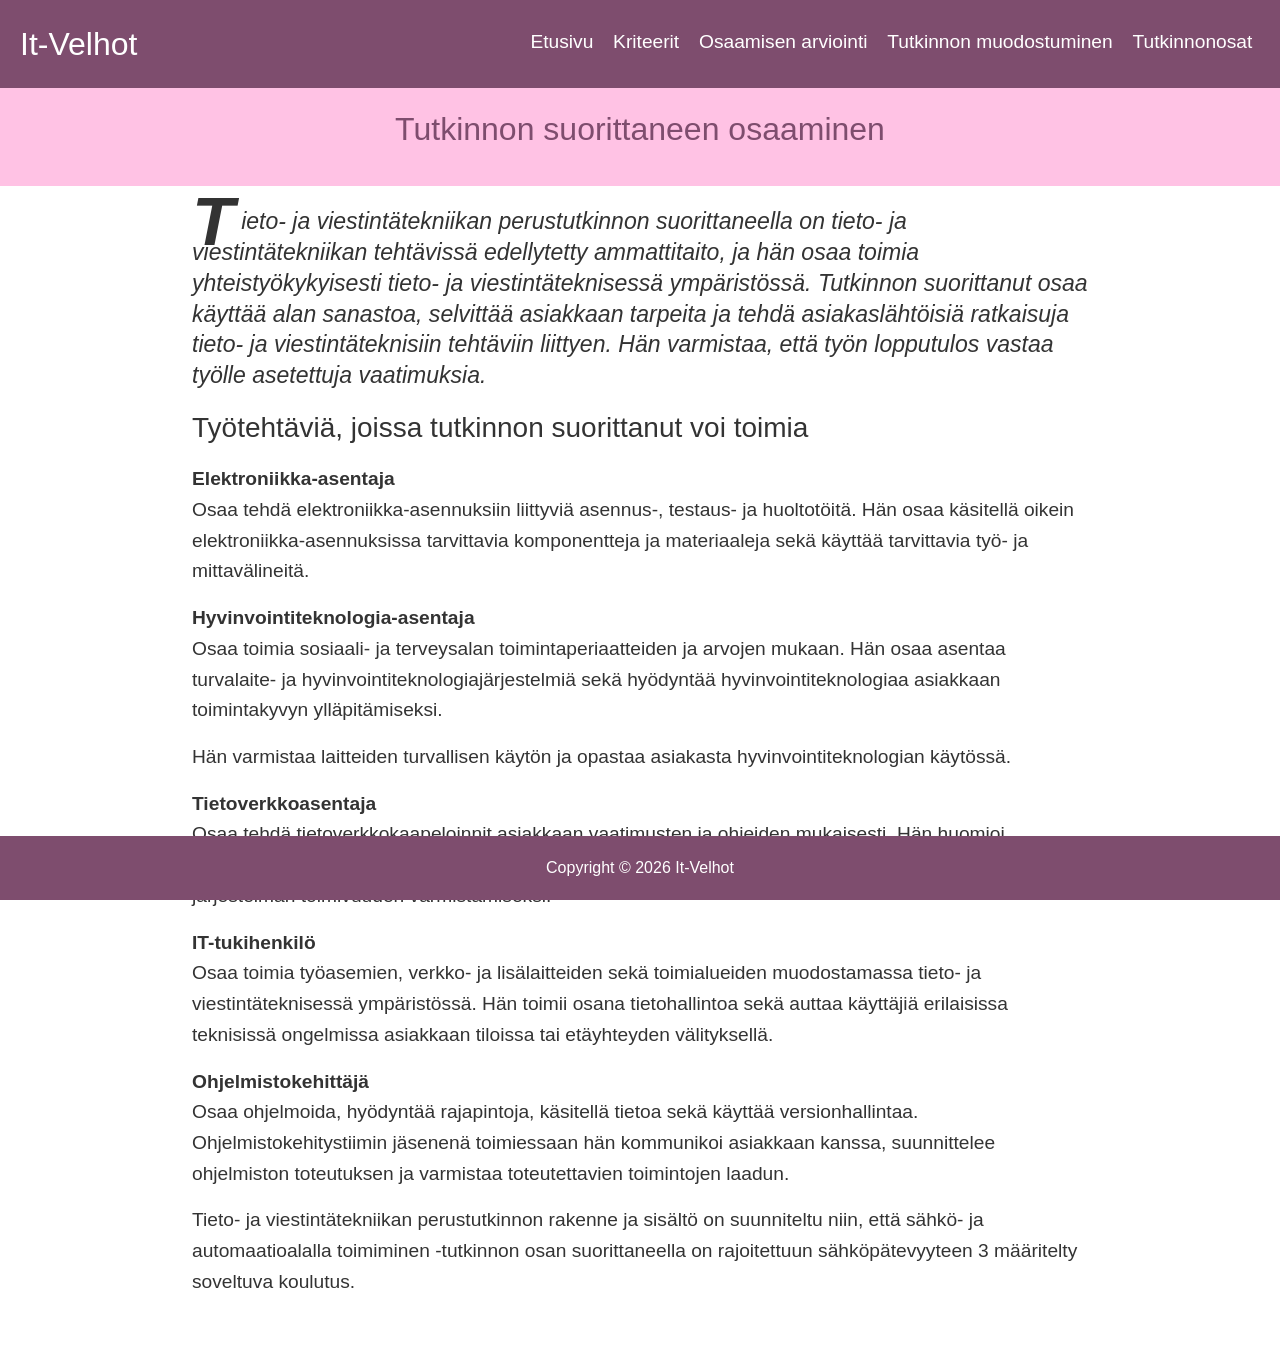
<file: index.html>
<!DOCTYPE html>
<html lang="fi">
<head>
    <meta charset="UTF-8">
    <meta name="viewport" content="width=device-width, initial-scale=1.0">
    <title>Tutkinnon suorittaneen osaaminen</title>
    <link href="https://cdn.jsdelivr.net/npm/bootstrap@5.3.8/dist/css/bootstrap.min.css" rel="stylesheet" integrity="sha384-sRIl4kxILFvY47J16cr9ZwB07vP4J8+LH7qKQnuqkuIAvNWLzeN8tE5YBujZqJLB" crossorigin="anonymous">
    <link rel="stylesheet" href="./style.css">
</head>
<body>

    <header>
        <div class="logo">
            <span>It-Velhot</span>
        </div>
        <nav class="v-center">
            <a href="etusivu.html">Etusivu</a>
            <a href="kriteerit.html">Kriteerit</a>
            <a href="osaamisen-arviointi.html">Osaamisen arviointi</a>
            <a href="tutkinnon-muodostuminen.html">Tutkinnon muodostuminen</a>
            <a href="tutkinnonosat.html">Tutkinnonosat</a>
        </nav>
    </header>
    
    <main>
        <section class="showcase">
            <h2>Tutkinnon suorittaneen osaaminen</h2>
        </section>

        <section>
            <p class="ingressi">
            Tieto- ja viestintätekniikan perustutkinnon suorittaneella on tieto- ja viestintätekniikan tehtävissä edellytetty ammattitaito, ja hän osaa toimia yhteistyökykyisesti tieto- ja viestintäteknisessä ympäristössä. 
            Tutkinnon suorittanut osaa käyttää alan sanastoa, selvittää asiakkaan tarpeita ja tehdä asiakaslähtöisiä ratkaisuja tieto- ja viestintäteknisiin tehtäviin liittyen. Hän varmistaa, että työn lopputulos vastaa työlle asetettuja vaatimuksia.
            </p>
        </section>

        <section>
            <h3>Työtehtäviä, joissa tutkinnon suorittanut voi toimia</h3>
        </section>

            <section>
            <strong>Elektroniikka-asentaja</strong>
            <p>
            Osaa tehdä elektroniikka-asennuksiin liittyviä asennus-, testaus- ja huoltotöitä. Hän osaa käsitellä oikein elektroniikka-asennuksissa tarvittavia komponentteja ja materiaaleja sekä käyttää tarvittavia työ- ja mittavälineitä.
            </p>
            

            <strong>Hyvinvointiteknologia-asentaja</strong>
            <p>
            Osaa toimia sosiaali- ja terveysalan toimintaperiaatteiden ja arvojen mukaan. Hän osaa asentaa turvalaite- ja hyvinvointiteknologiajärjestelmiä sekä hyödyntää hyvinvointiteknologiaa asiakkaan toimintakyvyn ylläpitämiseksi.
            </p>
            <p>
            Hän varmistaa laitteiden turvallisen käytön ja opastaa asiakasta hyvinvointiteknologian käytössä.
            </p>
            

            <strong>Tietoverkkoasentaja</strong>
            <p>
            Osaa tehdä tietoverkkokaapeloinnit asiakkaan vaatimusten ja ohjeiden mukaisesti. Hän huomioi tietoliikenneverkkojen rakenteet ja käytetyt materiaalit sekä tekee tarvittavia mittauksia ja testauksia järjestelmän toimivuuden varmistamiseksi.
            </p>
            

            <strong>IT-tukihenkilö</strong>
            <p>
            Osaa toimia työasemien, verkko- ja lisälaitteiden sekä toimialueiden muodostamassa tieto- ja viestintäteknisessä ympäristössä. Hän toimii osana tietohallintoa sekä auttaa käyttäjiä erilaisissa teknisissä ongelmissa asiakkaan tiloissa tai etäyhteyden välityksellä.
            </p>

            
            <strong>Ohjelmistokehittäjä</strong>
            <p>
            Osaa ohjelmoida, hyödyntää rajapintoja, käsitellä tietoa sekä käyttää versionhallintaa. Ohjelmistokehitystiimin jäsenenä toimiessaan hän kommunikoi asiakkaan kanssa, suunnittelee ohjelmiston toteutuksen ja varmistaa toteutettavien toimintojen laadun.
            </p>

            <p>
            Tieto- ja viestintätekniikan perustutkinnon rakenne ja sisältö on suunniteltu niin, että sähkö- ja automaatioalalla toimiminen -tutkinnon osan suorittaneella on rajoitettuun sähköpätevyyteen 3 määritelty soveltuva koulutus.
            </p>
        </section>
    </main>

    <footer>
        <div class="logo">
            Copyright &copy; 2026 <span>It-Velhot</span>
        </div>
    </footer>
    <script src="https://cdn.jsdelivr.net/npm/bootstrap@5.3.8/dist/js/bootstrap.bundle.min.js" integrity="sha384-FKyoEForCGlyvwx9Hj09JcYn3nv7wiPVlz7YYwJrWVcXK/BmnVDxM+D2scQbITxI" crossorigin="anonymous"></script>
</body>
</html>
</file>
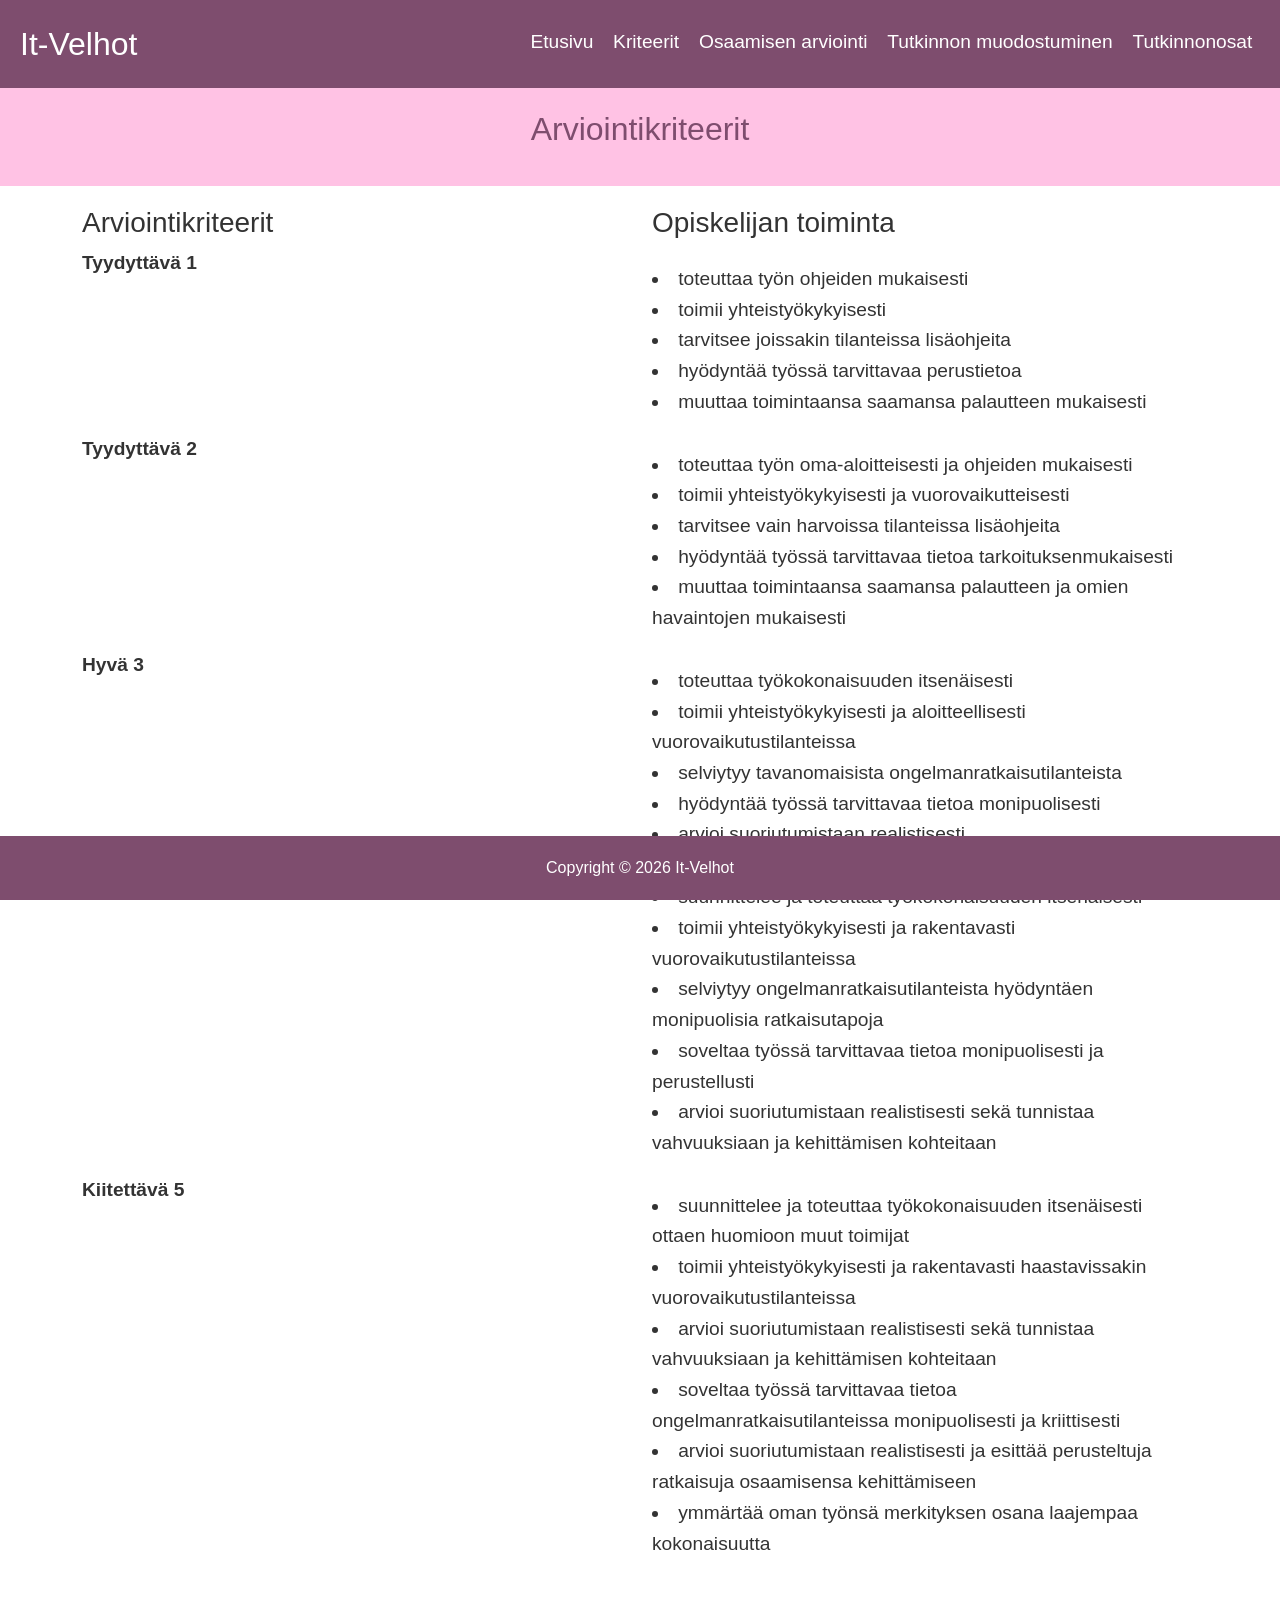
<file: kriteerit.html>
<!DOCTYPE html>
<html lang="fi">
<head>
    <meta charset="UTF-8">
    <meta name="viewport" content="width=device-width, initial-scale=1.0">
    <title>Tutkinnon suorittaneen osaaminen</title>
    <link href="https://cdn.jsdelivr.net/npm/bootstrap@5.3.8/dist/css/bootstrap.min.css" rel="stylesheet" integrity="sha384-sRIl4kxILFvY47J16cr9ZwB07vP4J8+LH7qKQnuqkuIAvNWLzeN8tE5YBujZqJLB" crossorigin="anonymous">
    <link rel="stylesheet" href="./style.css">
</head>
<body>

    <header>
        <div class="logo">
            <span>It-Velhot</span>
        </div>

        <nav class="v-center">
            <a href="etusivu.html">Etusivu</a>
            <a href="kriteerit.html">Kriteerit</a>
            <a href="osaamisen-arviointi.html">Osaamisen arviointi</a>
            <a href="tutkinnon-muodostuminen.html">Tutkinnon muodostuminen</a>
            <a href="tutkinnonosat.html">Tutkinnonosat</a>
        </nav>
    </header>
    
    <main>
        <section class="showcase"> 
            <h2>Arviointikriteerit</h2>
        </section>

        
        <div class="container">
            <div class="row">
                <div class="col">
                 <h3>Arviointikriteerit</h3>
                </div>
                <div class="col">
                <h3>Opiskelijan toiminta</h3>
                </div>
        
        <div class="container">
            <div class="row">
                <div class="col">
            <strong>Tyydyttävä 1</strong>
                </div>
            <div class="col">
            <p><li>toteuttaa työn ohjeiden mukaisesti</li>
            <li>toimii yhteistyökykyisesti</li>
            <li>tarvitsee joissakin tilanteissa lisäohjeita</li>
            <li>hyödyntää työssä tarvittavaa perustietoa</li>
            <li>muuttaa toimintaansa saamansa palautteen mukaisesti</li></p>
        </div>

        <div class="container">
            <div class="row">
                <div class="col">
            <strong>Tyydyttävä 2</strong>
                </div>
            <div class="col">
            <p><li>toteuttaa työn oma-aloitteisesti ja ohjeiden mukaisesti</li>
            <li>toimii yhteistyökykyisesti ja vuorovaikutteisesti</li>
            <li>tarvitsee vain harvoissa tilanteissa lisäohjeita</li>
            <li>hyödyntää työssä tarvittavaa tietoa tarkoituksenmukaisesti</li>
            <li>muuttaa toimintaansa saamansa palautteen ja omien havaintojen mukaisesti</li></p>
        </div>

        <div class="container">
            <div class="row">
                <div class="col">
            <strong>Hyvä 3</strong>
                </div>
            <div class="col">   
        <p><li>toteuttaa työkokonaisuuden itsenäisesti</li>
            <li>toimii yhteistyökykyisesti ja aloitteellisesti vuorovaikutustilanteissa</li>
            <li>selviytyy tavanomaisista ongelmanratkaisutilanteista</li>
            <li>hyödyntää työssä tarvittavaa tietoa monipuolisesti</li>
            <li>arvioi suoriutumistaan realistisesti</li></p>
        </div>

        <div class="container">
            <div class="row">
                <div class="col">
            <strong>Hyvä 4</strong>
                </div>
        
            <div class="col">
        <p><li>suunnittelee ja toteuttaa työkokonaisuuden itsenäisesti</li>
            <li>toimii yhteistyökykyisesti ja rakentavasti vuorovaikutustilanteissa</li>
            <li>selviytyy ongelmanratkaisutilanteista hyödyntäen monipuolisia ratkaisutapoja</li>
            <li>soveltaa työssä tarvittavaa tietoa monipuolisesti ja perustellusti</li>
            <li>arvioi suoriutumistaan realistisesti sekä tunnistaa vahvuuksiaan ja kehittämisen kohteitaan</li></p>
        </div>

        <div class="container">
            <div class="row">
                <div class="col">
            <strong>Kiitettävä 5</strong>
                </div>
            <div class="col">   
        <div>
        <p><li>suunnittelee ja toteuttaa työkokonaisuuden itsenäisesti ottaen huomioon muut toimijat</li>
            <li>toimii yhteistyökykyisesti ja rakentavasti haastavissakin vuorovaikutustilanteissa</li>
            <li>arvioi suoriutumistaan realistisesti sekä tunnistaa vahvuuksiaan ja kehittämisen kohteitaan</li>
            <li>soveltaa työssä tarvittavaa tietoa ongelmanratkaisutilanteissa monipuolisesti ja kriittisesti</li>
            <li>arvioi suoriutumistaan realistisesti ja esittää perusteltuja ratkaisuja osaamisensa kehittämiseen</li>
            <li>ymmärtää oman työnsä merkityksen osana laajempaa kokonaisuutta</li></p>
        </div>


        
	</main>
    
    <footer>
        <div class="logo">
            Copyright &copy; 2026 <span>It-Velhot</span>
        </div>
    </footer>
    <script src="https://cdn.jsdelivr.net/npm/bootstrap@5.3.8/dist/js/bootstrap.bundle.min.js" integrity="sha384-FKyoEForCGlyvwx9Hj09JcYn3nv7wiPVlz7YYwJrWVcXK/BmnVDxM+D2scQbITxI" crossorigin="anonymous"></script>  
</body>
</html>
</file>
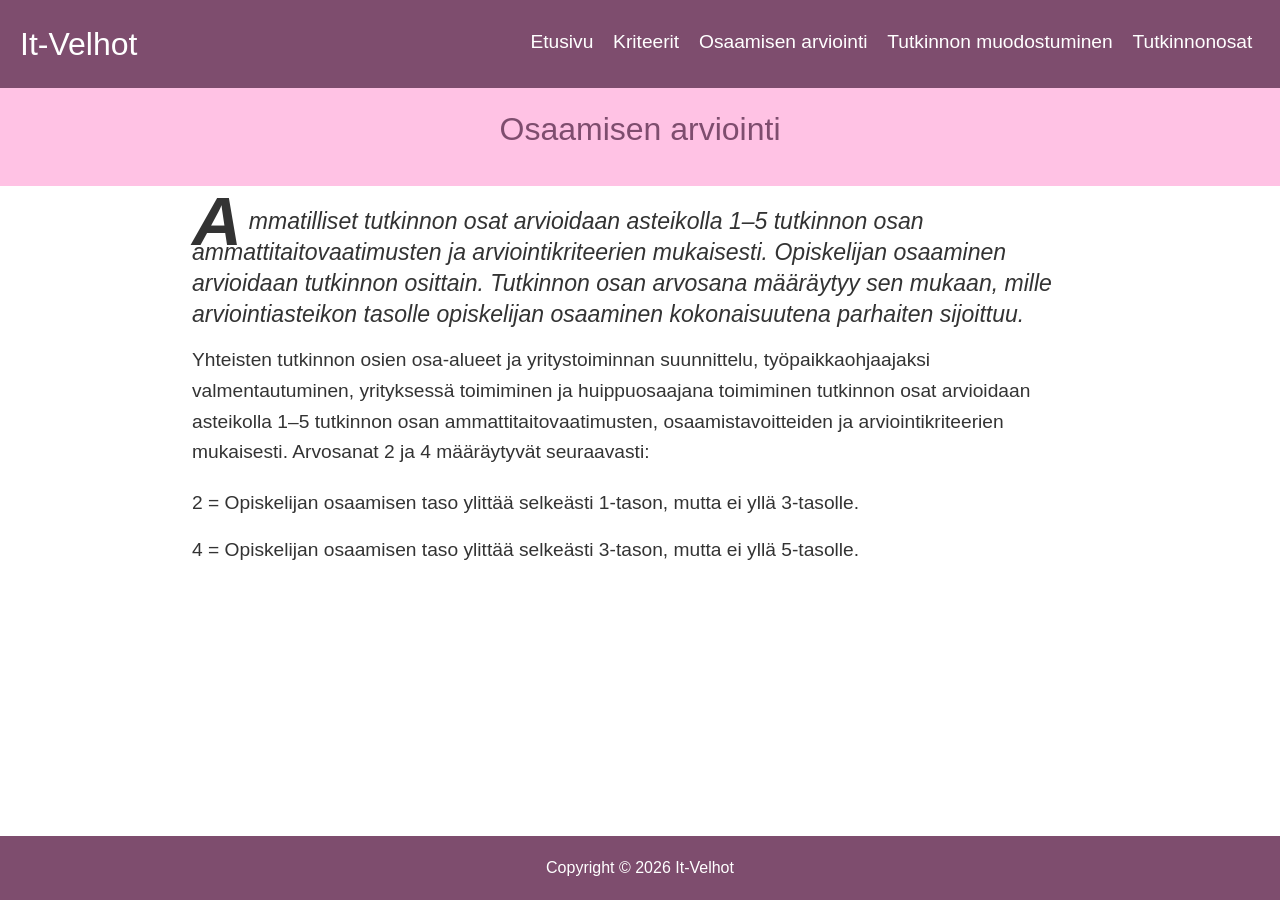
<file: osaamisen-arviointi.html>
<!DOCTYPE html>
<html lang="fi">
<head>
    <meta charset="UTF-8">
    <meta name="viewport" content="width=device-width, initial-scale=1.0">
    <title>Tutkinnon suorittaneen osaaminen</title>
    <link href="https://cdn.jsdelivr.net/npm/bootstrap@5.3.8/dist/css/bootstrap.min.css" rel="stylesheet" integrity="sha384-sRIl4kxILFvY47J16cr9ZwB07vP4J8+LH7qKQnuqkuIAvNWLzeN8tE5YBujZqJLB" crossorigin="anonymous">
    <link rel="stylesheet" href="./style.css">
</head>
<body>
    <header>
        <div class="logo">
            <span>It-Velhot</span>
        </div>
        <nav class="v-center">
            <a href="etusivu.html">Etusivu</a>
            <a href="kriteerit.html">Kriteerit</a>
            <a href="osaamisen-arviointi.html">Osaamisen arviointi</a>
            <a href="tutkinnon-muodostuminen.html">Tutkinnon muodostuminen</a>
            <a href="tutkinnonosat.html">Tutkinnonosat</a>
        </nav>
    </header>
    <main>
        <section class="showcase">
            <h2>Osaamisen arviointi</h2>
        </section>
        
        <section>
            <p class="ingressi">
            Ammatilliset tutkinnon osat arvioidaan asteikolla 1–5 tutkinnon osan ammattitaitovaatimusten ja arviointikriteerien mukaisesti. Opiskelijan osaaminen arvioidaan tutkinnon osittain. Tutkinnon osan arvosana määräytyy sen mukaan, mille arviointiasteikon tasolle opiskelijan osaaminen kokonaisuutena parhaiten sijoittuu.
            </p>
            <p>Yhteisten tutkinnon osien osa-alueet ja yritystoiminnan suunnittelu, työpaikkaohjaajaksi valmentautuminen, yrityksessä toimiminen ja huippuosaajana toimiminen tutkinnon osat arvioidaan asteikolla 1–5 tutkinnon osan ammattitaitovaatimusten, osaamistavoitteiden ja arviointikriteerien mukaisesti. Arvosanat 2 ja 4 määräytyvät seuraavasti:
            </p>
        </section>

        <section>
            <p>2 = Opiskelijan osaamisen taso ylittää selkeästi 1-tason, mutta ei yllä 3-tasolle.</p>
        
            <p>4 = Opiskelijan osaamisen taso ylittää selkeästi 3-tason, mutta ei yllä 5-tasolle.</p>
        </section>
        
    </main>
    <footer>
        <div class="logo">
            Copyright &copy; 2026 <span>It-Velhot</span>
        </div>
    </footer>
    <script src="https://cdn.jsdelivr.net/npm/bootstrap@5.3.8/dist/js/bootstrap.bundle.min.js" integrity="sha384-FKyoEForCGlyvwx9Hj09JcYn3nv7wiPVlz7YYwJrWVcXK/BmnVDxM+D2scQbITxI" crossorigin="anonymous"></script>    
</body>
</html>
</file>
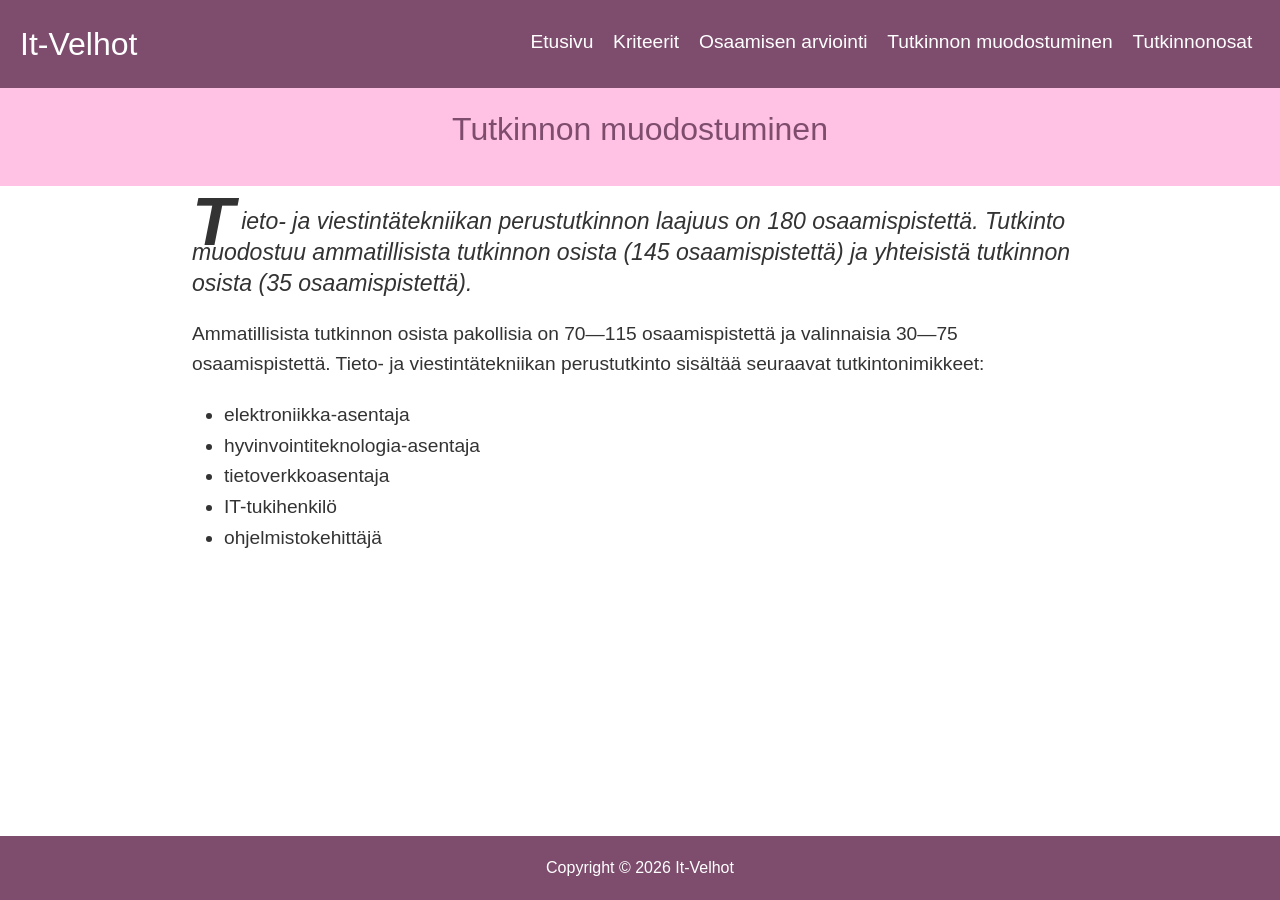
<file: tutkinnon-muodostuminen.html>
<!DOCTYPE html>
<html lang="fi">
<head>
    <meta charset="UTF-8">
    <meta name="viewport" content="width=device-width, initial-scale=1.0">
    <title>Tutkinnon suorittaneen osaaminen</title>
    <link href="https://cdn.jsdelivr.net/npm/bootstrap@5.3.8/dist/css/bootstrap.min.css" rel="stylesheet" integrity="sha384-sRIl4kxILFvY47J16cr9ZwB07vP4J8+LH7qKQnuqkuIAvNWLzeN8tE5YBujZqJLB" crossorigin="anonymous">
    <link rel="stylesheet" href="./style.css">
</head>
<body>
    
    <header>
        <div class="logo">
            <span>It-Velhot</span>
        </div>
        <nav class="v-center">
            <a href="etusivu.html">Etusivu</a>
            <a href="kriteerit.html">Kriteerit</a>
            <a href="osaamisen-arviointi.html">Osaamisen arviointi</a>
            <a href="tutkinnon-muodostuminen.html">Tutkinnon muodostuminen</a>
            <a href="tutkinnonosat.html">Tutkinnonosat</a>
        </nav>
    </header>
    <main>
        <section class="showcase">
            <h2>Tutkinnon muodostuminen</h2>
        </section>

        <section>
            <p class="ingressi">
                Tieto- ja viestintätekniikan perustutkinnon laajuus on 180 osaamispistettä. Tutkinto muodostuu ammatillisista tutkinnon osista (145 osaamispistettä) ja yhteisistä tutkinnon osista (35 osaamispistettä).
            </p>
        </section>
        
        <section>
            <p>
                Ammatillisista tutkinnon osista pakollisia on 70—115 osaamispistettä ja valinnaisia 30—75 osaamispistettä. Tieto- ja viestintätekniikan perustutkinto sisältää seuraavat tutkintonimikkeet:
            </p>
        </section>
        <section>
            <ul>
                <li>elektroniikka-asentaja</li>
                <li>hyvinvointiteknologia-asentaja</li>
                <li>tietoverkkoasentaja</li>
                <li>IT-tukihenkilö</li>
                <li>ohjelmistokehittäjä</li>
            </ul>
        </section>
    </main>

    <footer>
        <div class="logo">
            Copyright &copy; 2026 <span>It-Velhot</span>
        </div>
    </footer>

    <script src="https://cdn.jsdelivr.net/npm/bootstrap@5.3.8/dist/js/bootstrap.bundle.min.js" integrity="sha384-FKyoEForCGlyvwx9Hj09JcYn3nv7wiPVlz7YYwJrWVcXK/BmnVDxM+D2scQbITxI" crossorigin="anonymous"></script>    
</body>
</html>
</file>
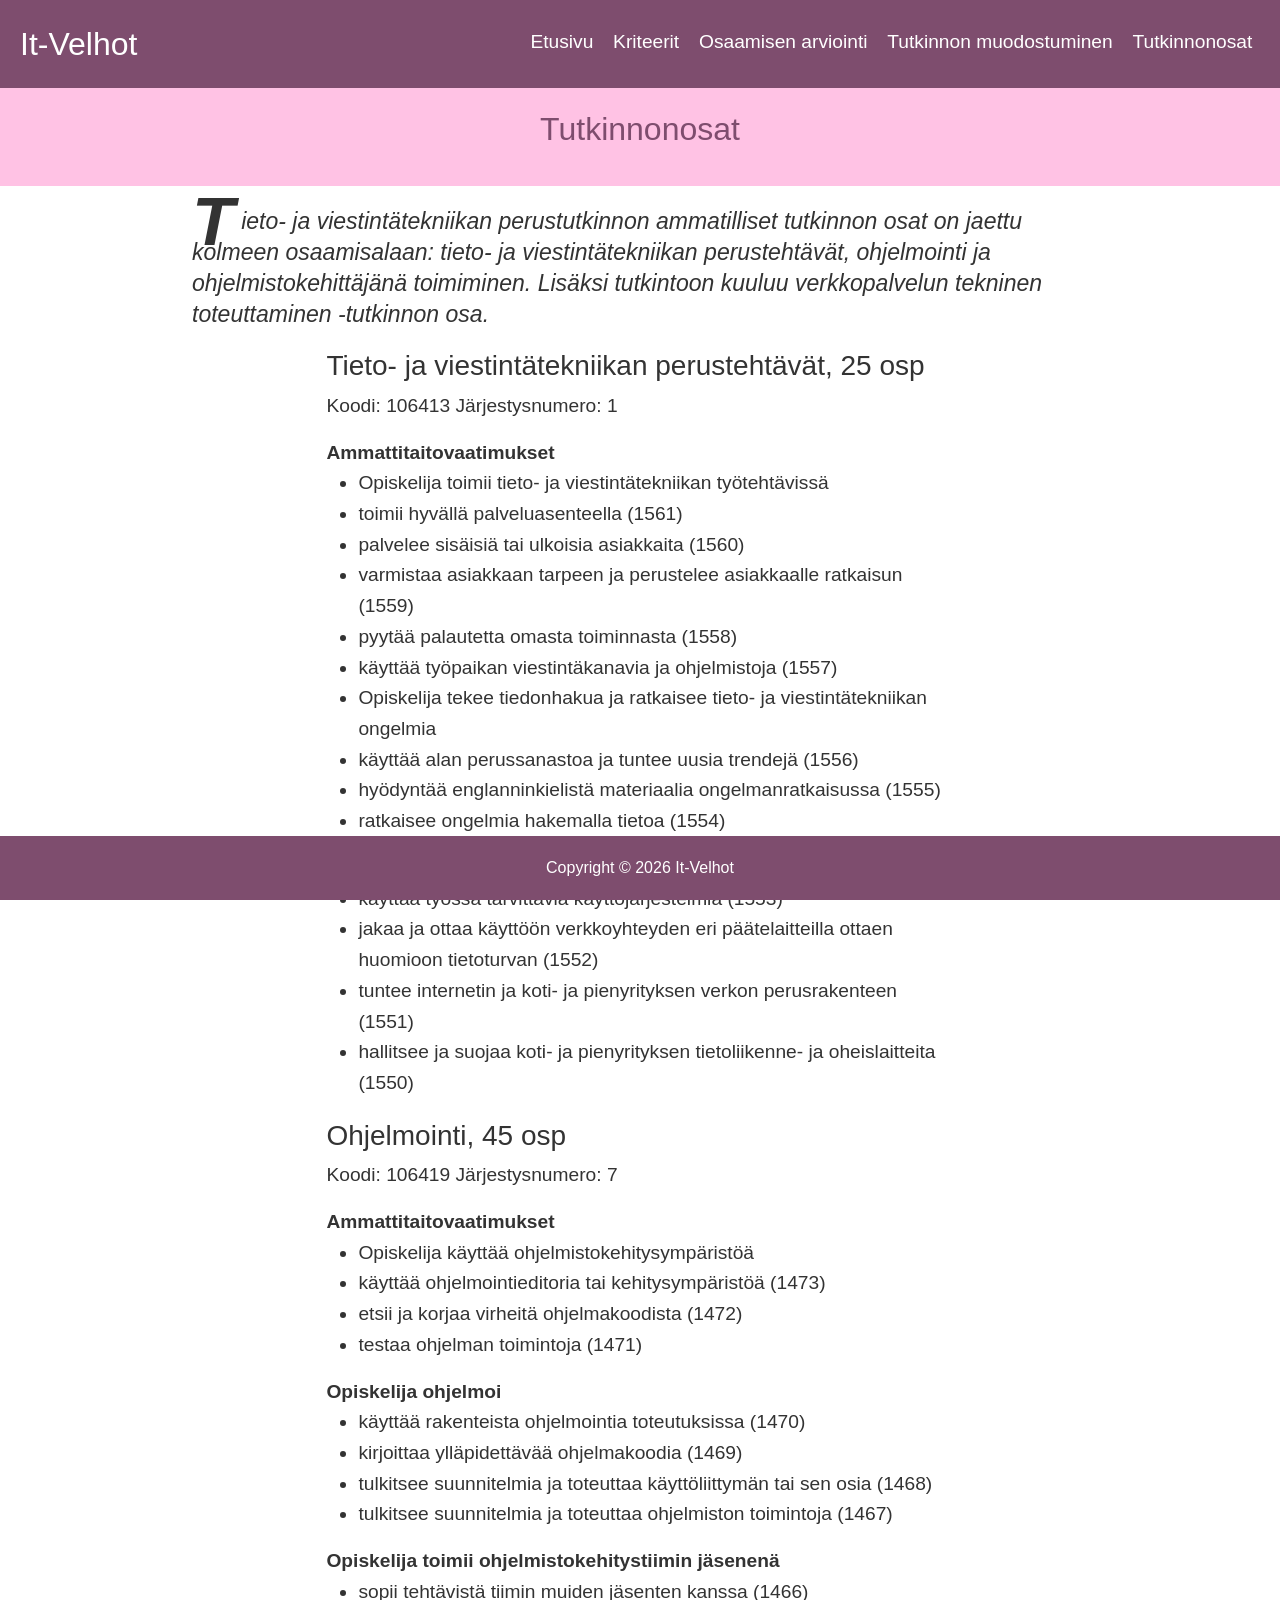
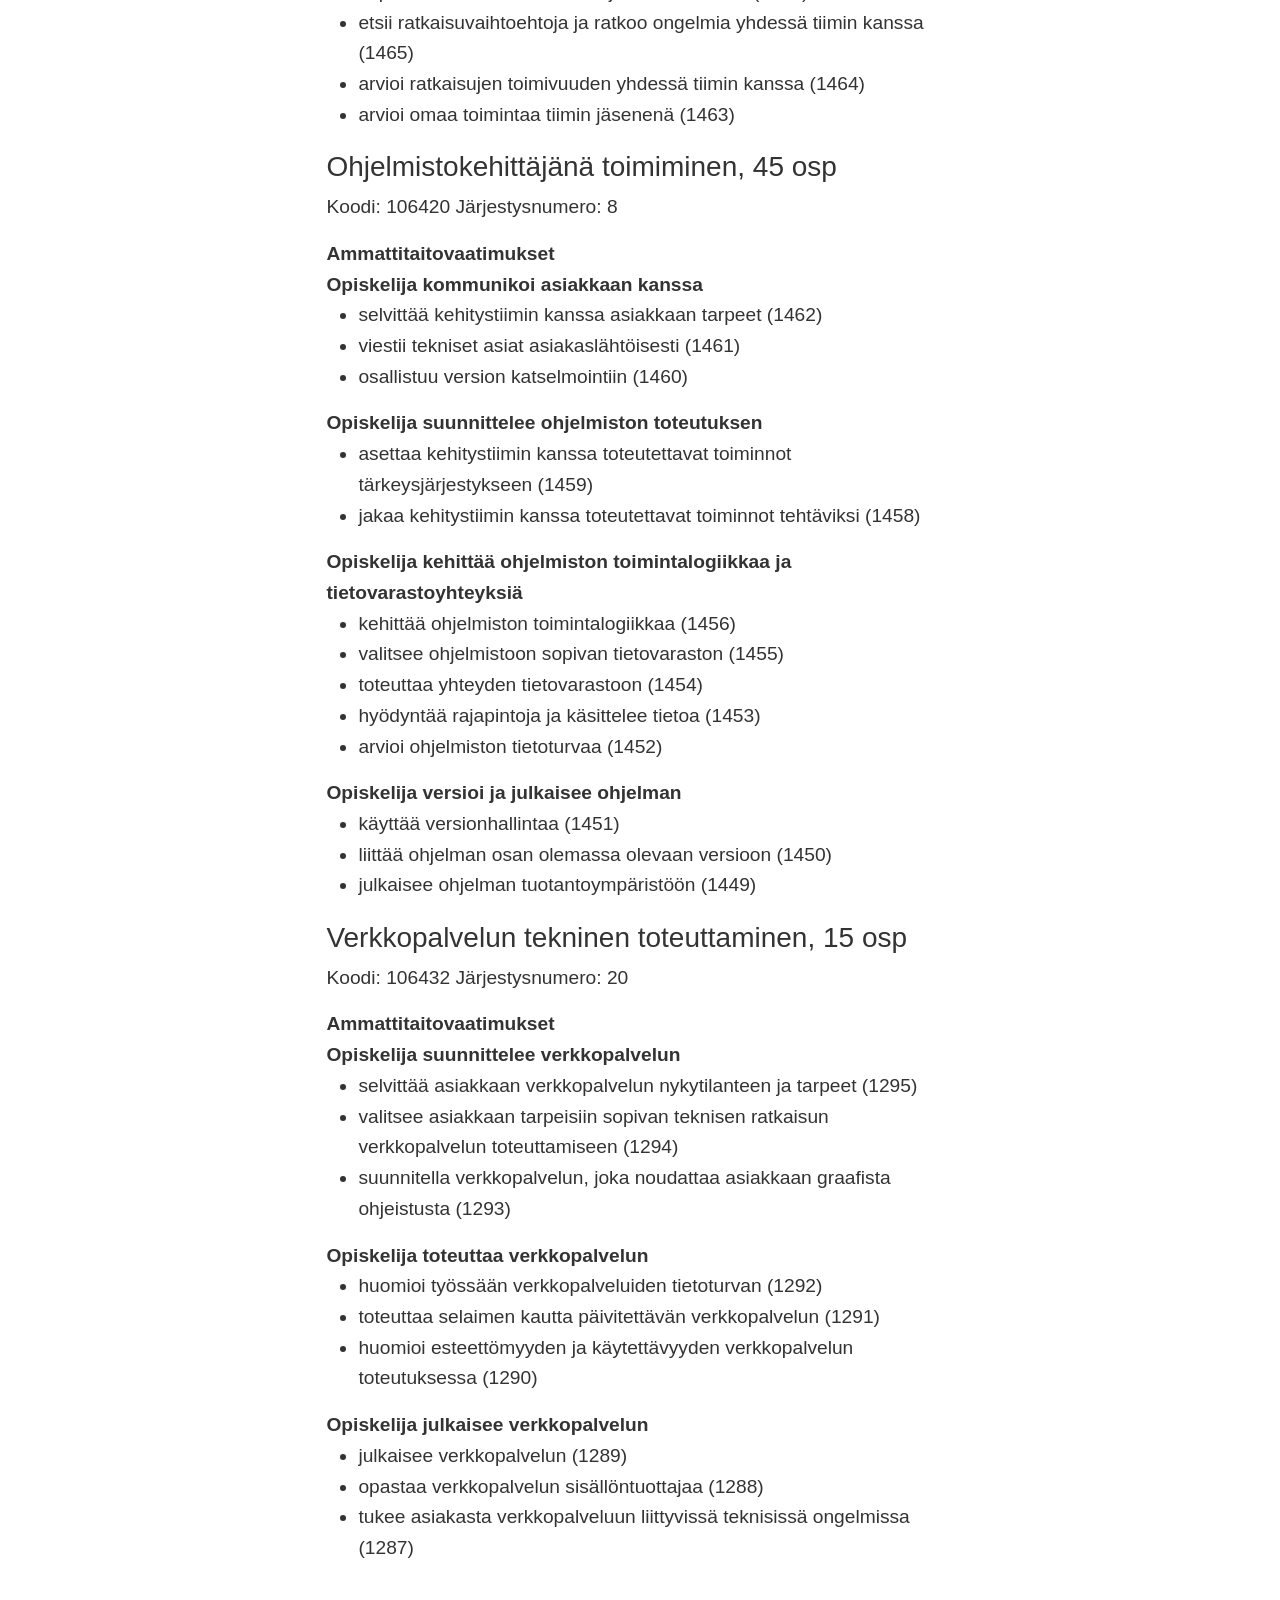
<file: tutkinnonosat.html>
<!DOCTYPE html>
<html lang="fi">
<head>
    <meta charset="UTF-8">
    <meta name="viewport" content="width=device-width, initial-scale=1.0">
    <title>Tutkinnon suorittaneen osaaminen</title>
    <link href="https://cdn.jsdelivr.net/npm/bootstrap@5.3.8/dist/css/bootstrap.min.css" rel="stylesheet" integrity="sha384-sRIl4kxILFvY47J16cr9ZwB07vP4J8+LH7qKQnuqkuIAvNWLzeN8tE5YBujZqJLB" crossorigin="anonymous">
    <link rel="stylesheet" href="./style.css">
  </head>
<body>
      <header>
        <div class="logo">
            <span>It-Velhot</span>
        </div>
        <nav class="v-center">
            <a href="etusivu.html">Etusivu</a>
            <a href="kriteerit.html">Kriteerit</a>
            <a href="osaamisen-arviointi.html">Osaamisen arviointi</a>
            <a href="tutkinnon-muodostuminen.html">Tutkinnon muodostuminen</a>
            <a href="tutkinnonosat.html">Tutkinnonosat</a>
        </nav>
    </header>
    <main>
        <section class="showcase">
            <h2>Tutkinnonosat</h2>
        </section>

        <section>
            <p class="ingressi">
            Tieto- ja viestintätekniikan perustutkinnon ammatilliset tutkinnon osat on jaettu kolmeen osaamisalaan: tieto- ja viestintätekniikan perustehtävät, ohjelmointi ja ohjelmistokehittäjänä toimiminen. Lisäksi tutkintoon kuuluu verkkopalvelun tekninen toteuttaminen -tutkinnon osa.
            </p>

        <section>
            <h3>Tieto- ja viestintätekniikan perustehtävät, 25 osp</h3>
            <p>
                Koodi: 106413
                Järjestysnumero: 1
            </p>
            <strong>Ammattitaitovaatimukset</strong>
              <ul>
                
                  <li>Opiskelija toimii tieto- ja viestintätekniikan työtehtävissä</li>
                  <li>toimii hyvällä palveluasenteella (1561)</li>
                  <li>palvelee sisäisiä tai ulkoisia asiakkaita (1560)</li>
                  <li>varmistaa asiakkaan tarpeen ja perustelee asiakkaalle ratkaisun (1559)</li>
                  <li>pyytää palautetta omasta toiminnasta (1558)</li>
                  <li>käyttää työpaikan viestintäkanavia ja ohjelmistoja (1557)</li>
                  <li>Opiskelija tekee tiedonhakua ja ratkaisee tieto- ja viestintätekniikan ongelmia</li>
                  <li>käyttää alan perussanastoa ja tuntee uusia trendejä (1556)</li>
                  <li>hyödyntää englanninkielistä materiaalia ongelmanratkaisussa (1555)</li>
                  <li>ratkaisee ongelmia hakemalla tietoa (1554)</li>
                
              </ul>

            <strong>Opiskelija käyttää tietoteknistä ympäristöä</strong>
              <ul>
            <li>käyttää työssä tarvittavia käyttöjärjestelmiä (1553)</li>
            <li>jakaa ja ottaa käyttöön verkkoyhteyden eri päätelaitteilla ottaen huomioon tietoturvan (1552)</li>
            <li>tuntee internetin ja koti- ja pienyrityksen verkon perusrakenteen (1551)</li>
            <li>hallitsee ja suojaa koti- ja pienyrityksen tietoliikenne- ja oheislaitteita (1550)</li>
              </ul>
      </section>

      <section>
            <h3>Ohjelmointi, 45 osp</h3>
            <p>
                Koodi: 106419
                Järjestysnumero: 7
            </p>
            <strong>Ammattitaitovaatimukset</strong>

        <ul>
            <li>Opiskelija käyttää ohjelmistokehitysympäristöä</li>
            <li>käyttää ohjelmointieditoria tai kehitysympäristöä (1473)</li>
            <li>etsii ja korjaa virheitä ohjelmakoodista (1472)</li>
            <li>testaa ohjelman toimintoja (1471)</li>
        </ul>
          <strong>Opiskelija ohjelmoi</strong>
        <ul>
            <li>käyttää rakenteista ohjelmointia toteutuksissa (1470)</li> 
            <li>kirjoittaa ylläpidettävää ohjelmakoodia (1469)</li>
            <li>tulkitsee suunnitelmia ja toteuttaa käyttöliittymän tai sen osia (1468)</li> 
            <li>tulkitsee suunnitelmia ja toteuttaa ohjelmiston toimintoja (1467)</li>
        </ul>
      <strong>Opiskelija toimii ohjelmistokehitystiimin jäsenenä</strong>
  <ul>
    <li>sopii tehtävistä tiimin muiden jäsenten kanssa (1466)</li>
    <li>etsii ratkaisuvaihtoehtoja ja ratkoo ongelmia yhdessä tiimin kanssa (1465)</li>
    <li>arvioi ratkaisujen toimivuuden yhdessä tiimin kanssa (1464)</li>
    <li>arvioi omaa toimintaa tiimin jäsenenä (1463)</li>
  </ul>
      </section>  
      
      <section>
        <h3>Ohjelmistokehittäjänä toimiminen, 45 osp</h3>
        <p>
          Koodi: 106420
          Järjestysnumero: 8
        </p>
        <strong>Ammattitaitovaatimukset</strong><br>

          <strong>Opiskelija kommunikoi asiakkaan kanssa</strong>
        <ul>  
          <li>selvittää kehitystiimin kanssa asiakkaan tarpeet (1462)</li>
          <li>viestii tekniset asiat asiakaslähtöisesti (1461)</li>
          <li>osallistuu version katselmointiin (1460)</li>
        </ul>

          <strong>Opiskelija suunnittelee ohjelmiston toteutuksen</strong>

        <ul>
            <li>asettaa kehitystiimin kanssa toteutettavat toiminnot tärkeysjärjestykseen (1459)</li>
            <li>jakaa kehitystiimin kanssa toteutettavat toiminnot tehtäviksi (1458)</li>
        </ul>

          <strong>Opiskelija kehittää ohjelmiston toimintalogiikkaa ja tietovarastoyhteyksiä</strong>

        <ul>
            <li>kehittää ohjelmiston toimintalogiikkaa (1456)</li>
            <li>valitsee ohjelmistoon sopivan tietovaraston (1455)</li>
            <li>toteuttaa yhteyden tietovarastoon (1454)</li>
            <li>hyödyntää rajapintoja ja käsittelee tietoa (1453)</li>
            <li>arvioi ohjelmiston tietoturvaa (1452)</li>
        </ul>

          <strong>Opiskelija versioi ja julkaisee ohjelman</strong>

          <ul>
            <li>käyttää versionhallintaa (1451)</li>
            <li>liittää ohjelman osan olemassa olevaan versioon (1450)</li> 
            <li>julkaisee ohjelman tuotantoympäristöön (1449)</li>
          </ul>
      </section>
      <section>
        <h3>Verkkopalvelun tekninen toteuttaminen, 15 osp</h3>
        <p>
          Koodi: 106432
          Järjestysnumero: 20
        </p>

      <strong>Ammattitaitovaatimukset</strong><br>

        <strong>Opiskelija suunnittelee verkkopalvelun</strong>

      <ul>
        <li>selvittää asiakkaan verkkopalvelun nykytilanteen ja tarpeet (1295)</li>
        <li>valitsee asiakkaan tarpeisiin sopivan teknisen ratkaisun verkkopalvelun toteuttamiseen (1294)</li>
        <li>suunnitella verkkopalvelun, joka noudattaa asiakkaan graafista ohjeistusta (1293)</li>
      </ul>

      <strong>Opiskelija toteuttaa verkkopalvelun</strong>
      <ul>
        <li>huomioi työssään verkkopalveluiden tietoturvan (1292)</li>
        <li>toteuttaa selaimen kautta päivitettävän verkkopalvelun (1291)</li>
        <li>huomioi esteettömyyden ja käytettävyyden verkkopalvelun toteutuksessa (1290)</li>
      </ul>

      <strong>Opiskelija julkaisee verkkopalvelun</strong>

      <ul>
        <li>julkaisee verkkopalvelun (1289)</li>
        <li>opastaa verkkopalvelun sisällöntuottajaa (1288)</li>
        <li>tukee asiakasta verkkopalveluun liittyvissä teknisissä ongelmissa (1287)</li>
      </ul>
      </section>

</main>

    <footer>
        <div class="logo">
            Copyright &copy; 2026 <span>It-Velhot</span>
        </div>
    </footer>

    <script src="https://cdn.jsdelivr.net/npm/bootstrap@5.3.8/dist/js/bootstrap.bundle.min.js" integrity="sha384-FKyoEForCGlyvwx9Hj09JcYn3nv7wiPVlz7YYwJrWVcXK/BmnVDxM+D2scQbITxI" crossorigin="anonymous"></script>    
</body>
</html>
</file>
<file: style.css>
:root
{
    --tausta: #ffffff;
    --teksti: #333333;
    --header: #7e4d6e;
}

* {
    box-sizing: border-box;
}

p{
    background-color: #ffffff;
}



/*Keskittäminen */
v-center {
    position:absolute;
    top: 0;
}

/*Header-tyylit */
header {
    background-color: var(--header);
    color: #ffffff;
    padding: 20px;
    position: fixed;
    top: 0;
    width: 100%;
}

header .logo {
    float:left;
    font-size: 2em;
}

header nav  {
    float:right;
}

header nav a {
    display: inline-block;
    color: #ffffff;
    text-decoration: none;
    padding: 0.4em;
    font-size: 1.2em;
} 

header nav a:hover {
    background-color: #ffffff;
    color: var(--header);
    border-radius: 5px;
}

body {
    font-family: 'Nunito', sans-serif;
    background-color: var(--tausta);
    color: var(--teksti);
    margin: 0;
    padding: 0;
}


.ingressi {
    font-size: 1.2em;
    font-style: italic;
}

.ingressi::first-letter {
    font-size: 3em;
    font-weight: bold;
    float: left;
    margin-right: 0.1em;
}


/* main-tyylit */
main {
    font-size: 1.2em;
    line-height: 1.6em;
    padding-top: 60px;
    padding-bottom: 50px;
}

/* section-tyylit */
section {
    max-width: 1100px;
    width: 70%;
    margin: 20px auto;
  
}

/*showcase-tyylit */
.showcase {
    font-size: 1.4em;
    text-align: center;
    color: var(--header);
    background-color: #ffc2e4;
    padding-top: 30px;
    padding-bottom: 30px;
    padding-left: 30px;
    padding-right: 30px;
    max-width: 100%;
    width: 100%;
}

   



footer {
    text-align: center;
    padding: 20px;
    background-color: var(--header);
    color: #ffffff;
    position: fixed;
    bottom: 0;
    width: 100%;

}
</file>
